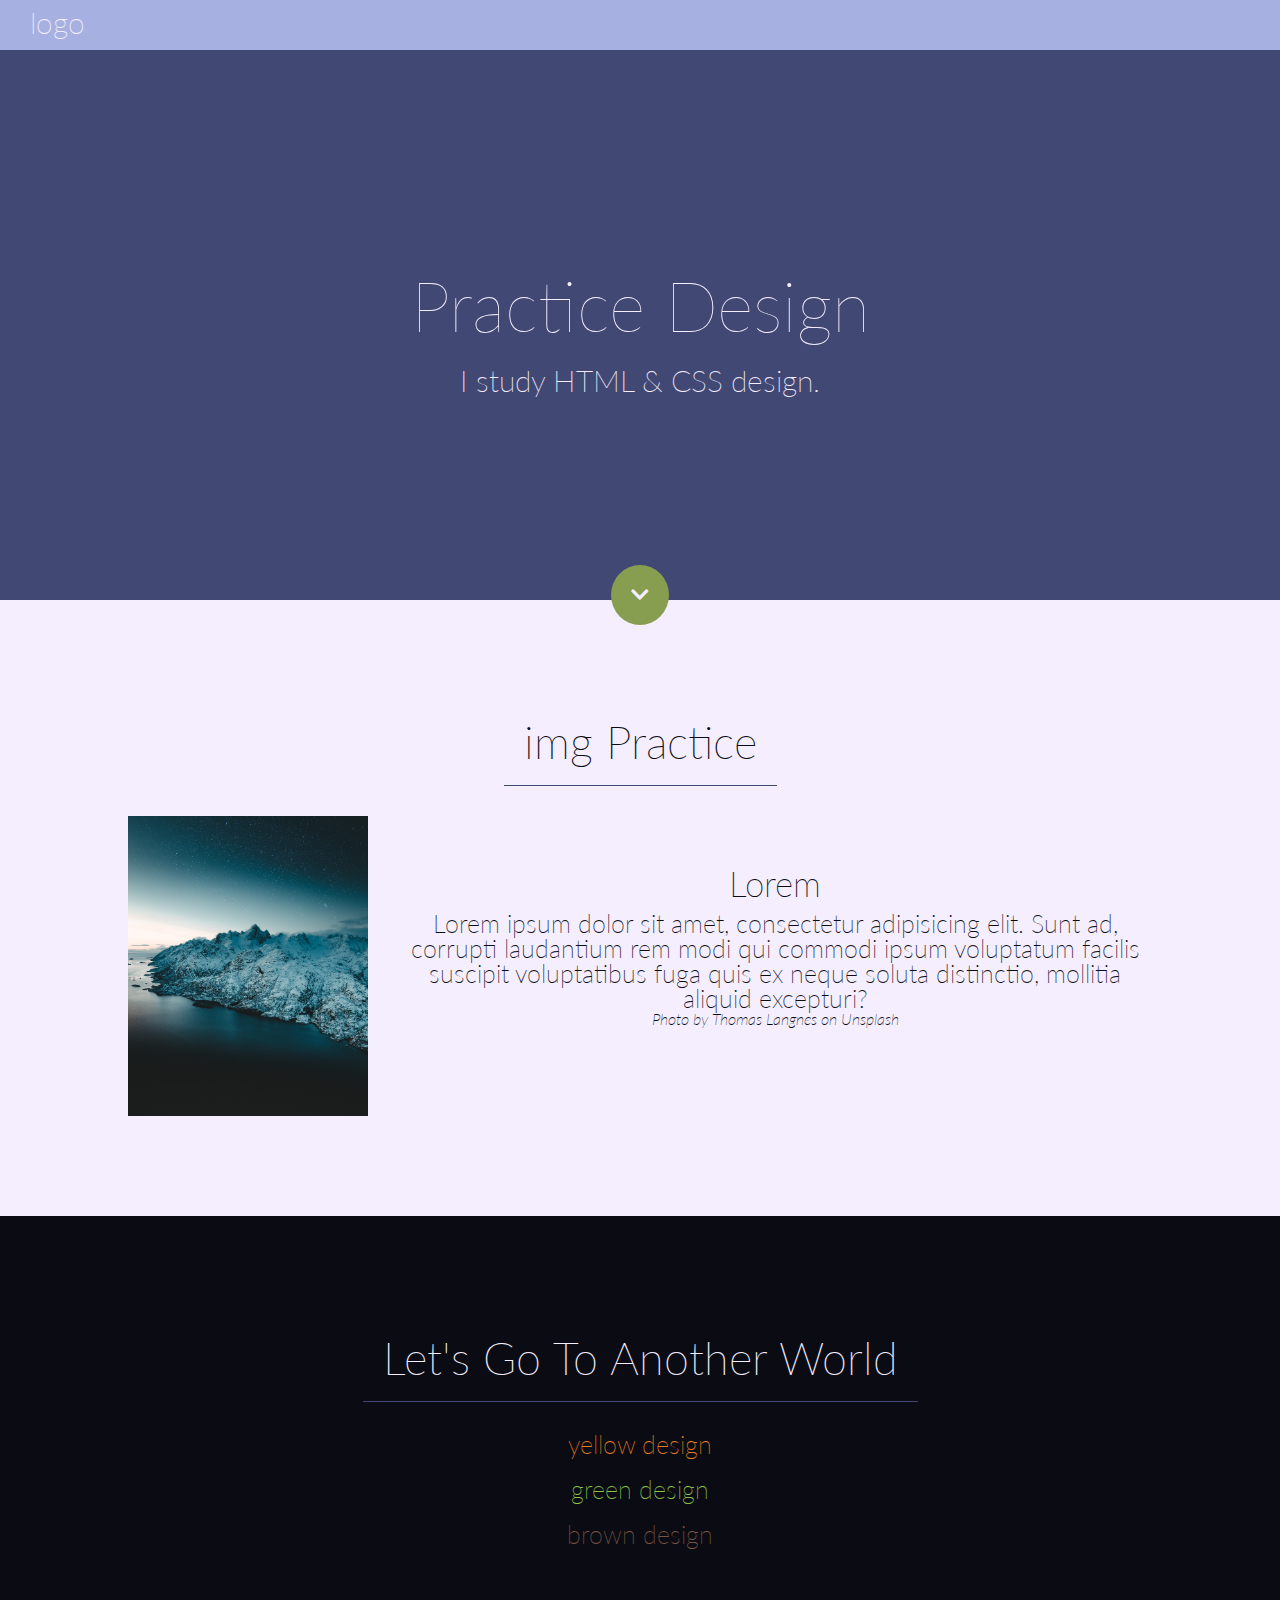
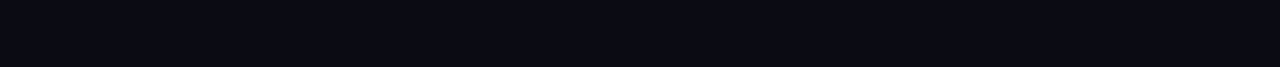
<file: blue-design/index.html>
<!DOCTYPE html>
<html lang="ja">
<head>
  <meta charset="UTF-8">
  <meta name="viewport" content="width=device-width, initial-scale=1.0">
  <link href="https://fonts.googleapis.com/css2?family=Lato:wght@100;300;400&display=swap" rel="stylesheet">
  <link href="https://use.fontawesome.com/releases/v5.6.1/css/all.css" rel="stylesheet">
  <link rel="stylesheet" href="Doctors.css">
  <link rel="stylesheet" href="style.css">
  <title>Practice</title>
</head>
<body>

  <header>
    <div class="header-left">
      <p class="header-logo">logo</p>
    </div>
  </header>
  
  <div class="top-section">
    <div class="container">
      <h1>Practice Design</h1>
      <p>I study HTML & CSS design.</p>
      <i class="fas fa-chevron-down"></i>
    </div>
  </div>

  <div class="main-section">
    <div class="container">
      <h1>img Practice</h1>
      <div class="left">
        <img src="../img/thomas-langnes-Wl-jXKQjG6o-unsplash.jpg" alt="">
      </div>
      <div class="right">
        <h2>Lorem</h2>
        <p>Lorem ipsum dolor sit amet, consectetur adipisicing elit. Sunt ad, corrupti laudantium rem modi qui commodi ipsum voluptatum facilis suscipit voluptatibus fuga quis ex neque soluta distinctio, mollitia aliquid excepturi?</p>
        <i>Photo by Thomas Langnes on Unsplash</i>
      </div>
    </div>
  </div>

  <div class="sub-section">
    <div class="container">
      <h1>Let's Go  To Another World</h1>
      <div class="link">
        <a href="../yellow-design/index.html" class="yellow">yellow design</a>
        <a href="../green-design/index.html" class="green">green design</a>
        <a href="../blown-dedign/index.html" class="brown">brown design</a>
      </div>
    </div>
  </div>

</body>
</html>
</file>
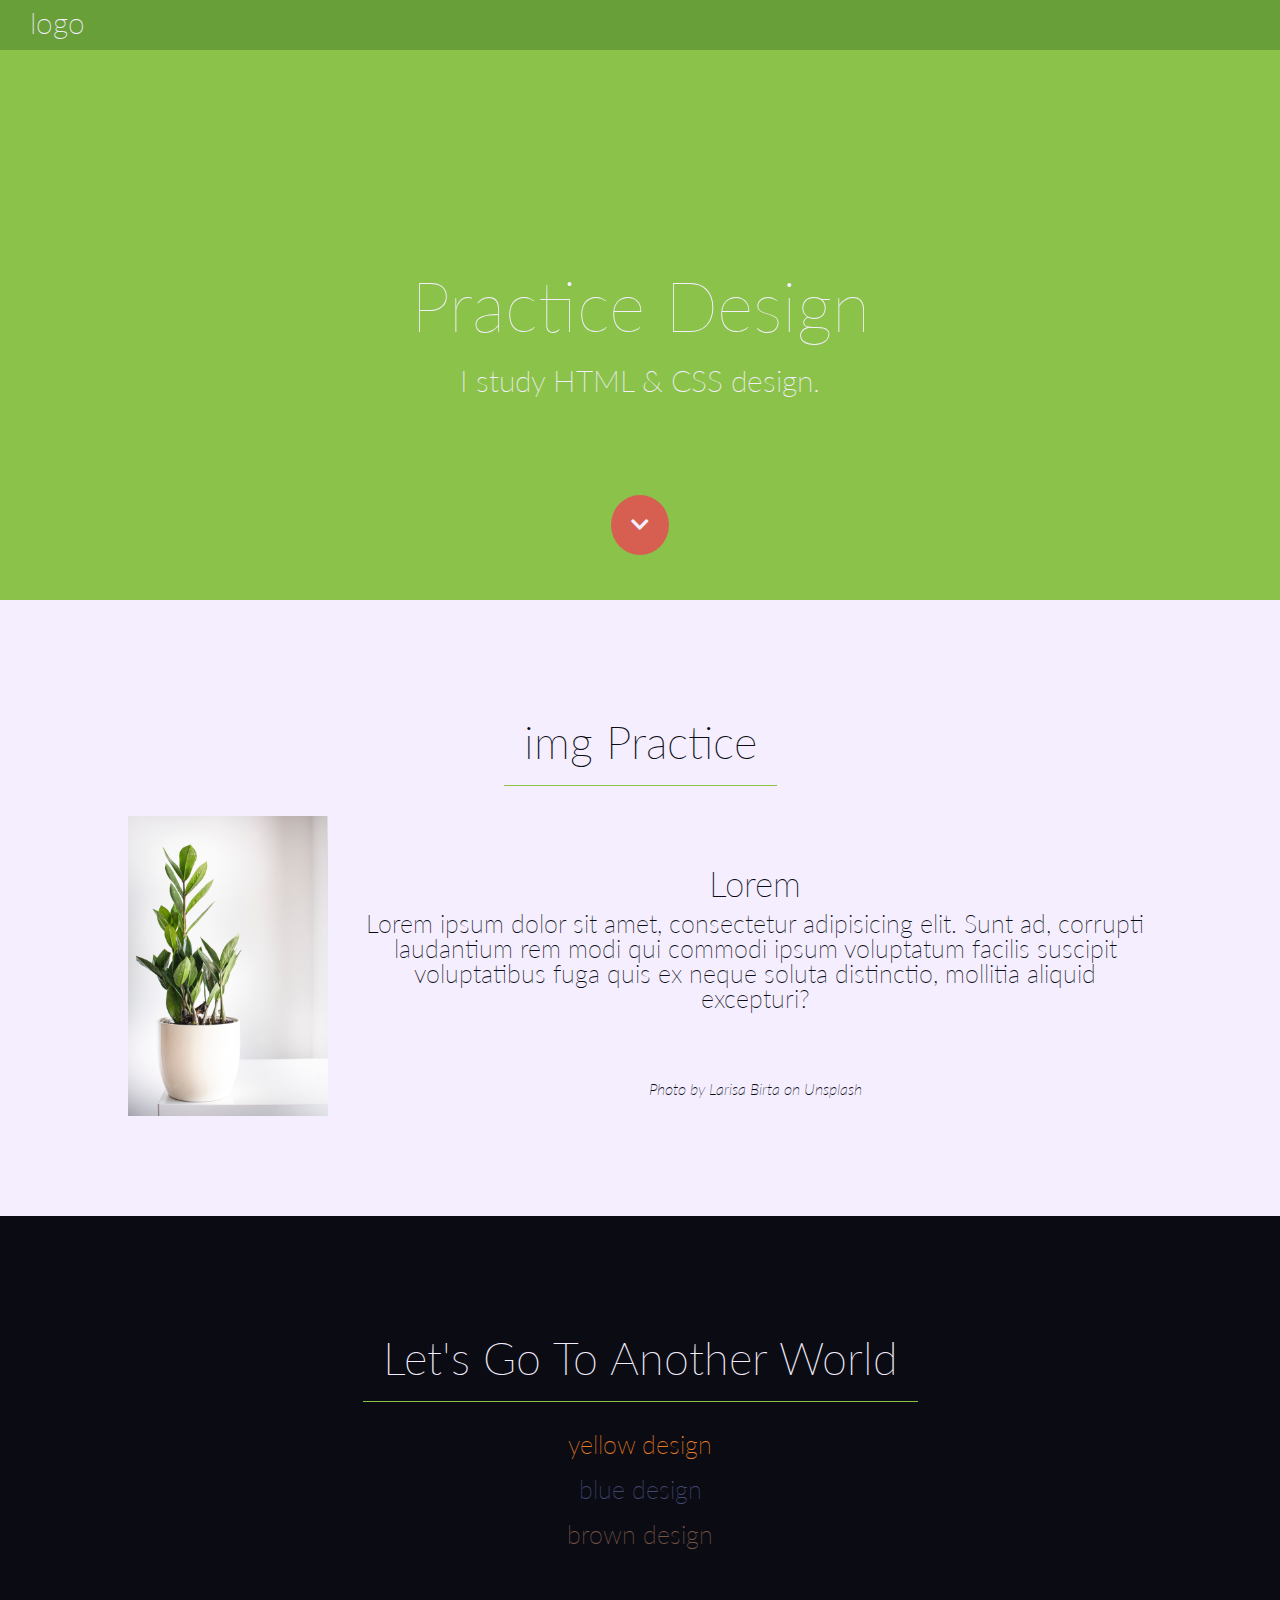
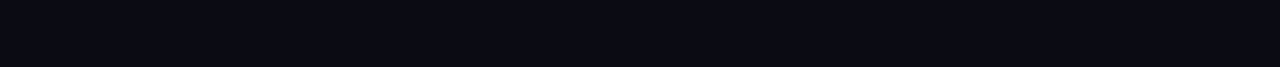
<file: green-design/index.html>
<!DOCTYPE html>
<html lang="ja">
<head>
  <meta charset="UTF-8">
  <meta name="viewport" content="width=device-width, initial-scale=1.0">
  <link href="https://fonts.googleapis.com/css2?family=Lato:wght@100;300;400&display=swap" rel="stylesheet">
  <link href="https://use.fontawesome.com/releases/v5.6.1/css/all.css" rel="stylesheet">
  <link rel="stylesheet" href="Doctors.css">
  <link rel="stylesheet" href="style.css">
  <title>Practice</title>
</head>
<body>

  <header>
    <div class="header-left">
      <p class="header-logo">logo</p>
    </div>
  </header>
  
  <div class="top-section">
    <div class="container">
      <h1>Practice Design</h1>
      <p>I study HTML & CSS design.</p>
      <i class="fas fa-chevron-down"></i>
    </div>
  </div>

  <div class="main-section">
    <div class="container">
      <h1>img Practice</h1>
      <div class="left">
        <img src="../img/larisa-birta-stX_EMBIlvA-unsplash.jpg" alt="">
      </div>
      <div class="right">
        <h2>Lorem</h2>
        <p>Lorem ipsum dolor sit amet, consectetur adipisicing elit. Sunt ad, corrupti laudantium rem modi qui commodi ipsum voluptatum facilis suscipit voluptatibus fuga quis ex neque soluta distinctio, mollitia aliquid excepturi?</p>
        <i>Photo by Larisa Birta on Unsplash</i>
      </div>
    </div>
  </div>

  <div class="sub-section">
    <div class="container">
      <h1>Let's Go  To Another World</h1>
      <div class="link">
        <a href="../yellow-design/index.html" class="yellow">yellow design</a>
        <a href="../blue-design/index.html" class="blue">blue design</a>
        <a href="../blown-dedign/index.html" class="brown">brown design</a>
      </div>
    </div>
  </div>

</body>
</html>
</file>
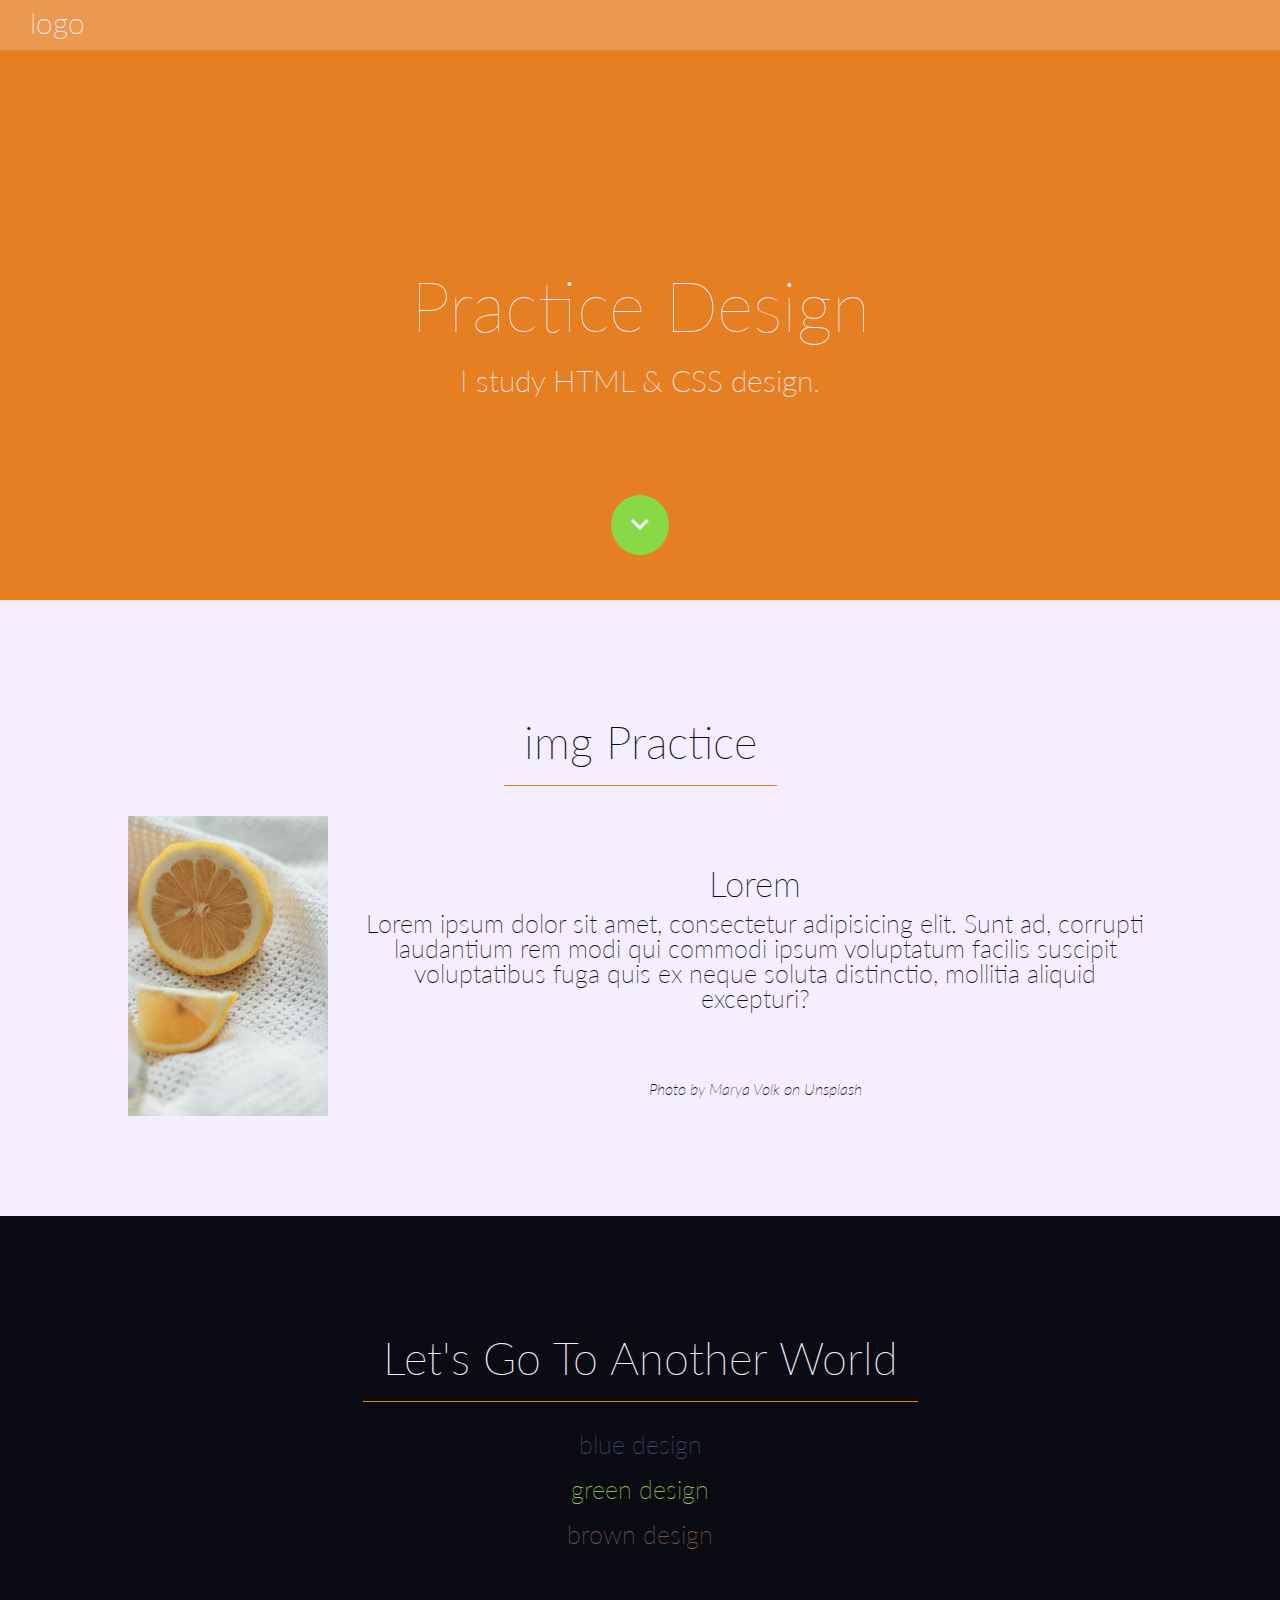
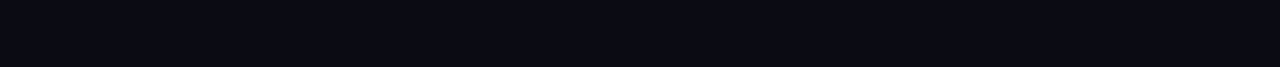
<file: yellow-design/index.html>
<!DOCTYPE html>
<html lang="ja">
<head>
  <meta charset="UTF-8">
  <meta name="viewport" content="width=device-width, initial-scale=1.0">
  <link href="https://fonts.googleapis.com/css2?family=Lato:wght@100;300;400&display=swap" rel="stylesheet">
  <link href="https://use.fontawesome.com/releases/v5.6.1/css/all.css" rel="stylesheet">
  <link rel="stylesheet" href="Doctors.css">
  <link rel="stylesheet" href="style.css">
  <title>Practice</title>
</head>
<body>

  <header>
    <div class="header-left">
      <p class="header-logo">logo</p>
    </div>
  </header>
  
  <div class="top-section">
    <div class="container">
      <h1>Practice Design</h1>
      <p>I study HTML & CSS design.</p>
      <i class="fas fa-chevron-down"></i>
    </div>
  </div>

  <div class="main-section">
    <div class="container">
      <h1>img Practice</h1>
      <div class="left">
        <img src="../img/marya_volk-bl61PHDfMmM-unsplash.jpg" alt="">
      </div>
      <div class="right">
        <h2>Lorem</h2>
        <p>Lorem ipsum dolor sit amet, consectetur adipisicing elit. Sunt ad, corrupti laudantium rem modi qui commodi ipsum voluptatum facilis suscipit voluptatibus fuga quis ex neque soluta distinctio, mollitia aliquid excepturi?</p>
        <i>Photo by Marya Volk on Unsplash</i>
      </div>
    </div>
  </div>

  <div class="sub-section">
    <div class="container">
      <h1>Let's Go  To Another World</h1>
      <div class="link">
        <a href="../blue-design/index.html" class="blue">blue design</a>
        <a href="../green-design/index.html" class="green">green design</a>
        <a href="../blown-dedign/index.html" class="brown">brown design</a>
      </div>
    </div>
  </div>

</body>
</html>
</file>
<file: blue-design/style.css>
* {
  font-family: 'Lato', sans-serif;
  font-weight: 200;
  text-decoration: none;
}

header {
  height: 50px;
  background: #a6b1e1;
  color: #f4eeff;
  position: fixed;
  z-index: 10;
  width: 100%;
}

header .header-logo {
  margin-left: 30px;
  font-size: 30px;
  line-height: 45px;
}

.top-section {
  background: #424874;
  color: #f4eeff;
  background-size: cover;
  height: 600px;
}

.top-section .container {
  text-align: center;
  padding: 270px;
}

.top-section h1 {
  font-size: 70px;
  font-weight: 100;
  margin-bottom: 25px;
}

.top-section p {
  font-size: 30px;
  margin-bottom: 70px;
}

.top-section .fas {
  margin-top: 100px;
  font-size: 20px;
  border-radius: 50%;
  background-color: #879E50;
  padding: 20px;
}

.main-section {
  background: #f4eeff;
  padding: 100px 0;
  color: #0b0c13;
}

.main-section .container {
  text-align: center;
  width: 80%;
  margin: 0 auto;
  overflow: hidden;
}

.main-section img {
  height: 300px;
  float: left;
  margin-right: 30px;
}

.main-section .right {
  margin-top: 50px;
}

.main-section h1 {
  font-size: 45px;
  margin-bottom: 30px;
  border-bottom: 1px solid #424874;
  display: inline-block;
  padding: 20px;
}

.main-section h2 {
  font-size: 35px;
  margin-bottom: 10px;
}

.main-section p {
  font-size: 25px;
}

.sub-section {
  background: #0b0c13;
}

.sub-section .container {
  padding: 100px 0;
  width: 80%;
  margin: 0 auto;
  text-align: center;
}

.sub-section .container h1 {
  font-size: 45px;
  margin-bottom: 30px;
  border-bottom: 1px solid #424874;
  display: inline-block;
  padding: 20px;
  color: #f4eeff;
}

.sub-section a {
  display: block;
  margin-bottom: 20px;
  color: #f4eeff;
  font-size: 25px;
}

.sub-section .yellow {
  color: #e67e22;
}

.sub-section .green {
  color: #8BC34A;
}

.sub-section .brown {
  color: #795548;
}
/*# sourceMappingURL=style.css.map */
</file>
<file: green-design/style.css>
* {
  font-family: 'Lato', sans-serif;
  font-weight: 200;
  text-decoration: none;
}

header {
  height: 50px;
  background: #689F38;
  color: #f4eeff;
  position: fixed;
  z-index: 10;
  width: 100%;
}

header .header-logo {
  margin-left: 30px;
  font-size: 30px;
  line-height: 45px;
}

.top-section {
  background: #8BC34A;
  color: #f4eeff;
  background-size: cover;
  height: 600px;
}

.top-section .container {
  text-align: center;
  padding: 270px;
}

.top-section h1 {
  font-size: 70px;
  font-weight: 100;
  margin-bottom: 25px;
}

.top-section p {
  font-size: 30px;
}

.top-section .fas {
  margin-top: 100px;
  font-size: 20px;
  border-radius: 50%;
  background-color: #D75F52;
  padding: 20px;
}

.main-section {
  background: #f4eeff;
  padding: 100px 0;
  color: #0b0c13;
}

.main-section .container {
  text-align: center;
  width: 80%;
  margin: 0 auto;
  overflow: hidden;
}

.main-section img {
  height: 300px;
  float: left;
  margin-right: 30px;
}

.main-section .right {
  margin-top: 50px;
}

.main-section h1 {
  font-size: 45px;
  margin-bottom: 30px;
  border-bottom: 1px solid #8BC34A;
  display: inline-block;
  padding: 20px;
}

.main-section h2 {
  font-size: 35px;
  margin-bottom: 10px;
}

.main-section p {
  font-size: 25px;
  margin-bottom: 70px;
}

.sub-section {
  background: #0b0c13;
}

.sub-section .container {
  padding: 100px 0;
  width: 80%;
  margin: 0 auto;
  text-align: center;
}

.sub-section .container h1 {
  font-size: 45px;
  margin-bottom: 30px;
  border-bottom: 1px solid #8BC34A;
  display: inline-block;
  padding: 20px;
  color: #f4eeff;
}

.sub-section a {
  display: block;
  margin-bottom: 20px;
  color: #f4eeff;
  font-size: 25px;
}

.sub-section .yellow {
  color: #e67e22;
}

.sub-section .blue {
  color: #424874;
}

.sub-section .brown {
  color: #795548;
}
/*# sourceMappingURL=style.css.map */
</file>
<file: yellow-design/style.css>
* {
  font-family: 'Lato', sans-serif;
  font-weight: 200;
  text-decoration: none;
}

header {
  height: 50px;
  background: #eb9950;
  color: #f4eeff;
  position: fixed;
  z-index: 10;
  width: 100%;
}

header .header-logo {
  margin-left: 30px;
  font-size: 30px;
  line-height: 45px;
}

.top-section {
  background: #e67e22;
  color: #f4eeff;
  background-size: cover;
  height: 600px;
}

.top-section .container {
  text-align: center;
  padding: 270px;
}

.top-section h1 {
  font-size: 70px;
  font-weight: 100;
  margin-bottom: 25px;
}

.top-section p {
  font-size: 30px;
}

.top-section .fas {
  margin-top: 100px;
  font-size: 20px;
  border-radius: 50%;
  background-color: #88D945;
  padding: 20px;
}

.main-section {
  background: #f4eeff;
  padding: 100px 0;
  color: #0b0c13;
}

.main-section .container {
  text-align: center;
  width: 80%;
  margin: 0 auto;
  overflow: hidden;
}

.main-section img {
  height: 300px;
  float: left;
  margin-right: 30px;
}

.main-section .right {
  margin-top: 50px;
}

.main-section h1 {
  font-size: 45px;
  margin-bottom: 30px;
  border-bottom: 1px solid #e67e22;
  display: inline-block;
  padding: 20px;
}

.main-section h2 {
  font-size: 35px;
  margin-bottom: 10px;
}

.main-section p {
  font-size: 25px;
  margin-bottom: 70px;
}

.sub-section {
  background: #0b0c13;
}

.sub-section .container {
  padding: 100px 0;
  width: 80%;
  margin: 0 auto;
  text-align: center;
}

.sub-section .container h1 {
  font-size: 45px;
  margin-bottom: 30px;
  border-bottom: 1px solid #e67e22;
  display: inline-block;
  padding: 20px;
  color: #f4eeff;
}

.sub-section a {
  display: block;
  margin-bottom: 20px;
  color: #f4eeff;
  font-size: 25px;
}

.sub-section .blue {
  color: #424874;
}

.sub-section .green {
  color: #8BC34A;
}

.sub-section .brown {
  color: #795548;
}
/*# sourceMappingURL=style.css.map */
</file>
<file: blue-design/Doctors.css>
/* 
html5doctor.com Reset Stylesheet
v1.6.1
Last Updated: 2010-09-17
Author: Richard Clark - http://richclarkdesign.com 
Twitter: @rich_clark
*/

html, body, div, span, object, iframe,
h1, h2, h3, h4, h5, h6, p, blockquote, pre,
abbr, address, cite, code,
del, dfn, em, img, ins, kbd, q, samp,
small, strong, sub, sup, var,
b, i,
dl, dt, dd, ol, ul, li,
fieldset, form, label, legend,
table, caption, tbody, tfoot, thead, tr, th, td,
article, aside, canvas, details, figcaption, figure, 
footer, header, hgroup, menu, nav, section, summary,
time, mark, audio, video {
  margin:0;
  padding:0;
  border:0;
  outline:0;
  font-size:100%;
  vertical-align:baseline;
  background:transparent;
}

body {
  line-height:1;
}

article,aside,details,figcaption,figure,
footer,header,hgroup,menu,nav,section { 
  display:block;
}

nav ul {
  list-style:none;
}

blockquote, q {
  quotes:none;
}

blockquote:before, blockquote:after,
q:before, q:after {
  content:'';
  content:none;
}

a {
  margin:0;
  padding:0;
  font-size:100%;
  vertical-align:baseline;
  background:transparent;
}

/* change colours to suit your needs */
ins {
  background-color:#ff9;
  color:#000;
  text-decoration:none;
}

/* change colours to suit your needs */
mark {
  background-color:#ff9;
  color:#000; 
  font-style:italic;
   font-weight:bold;
}

del {
  text-decoration: line-through;
}

abbr[title], dfn[title] {
  border-bottom:1px dotted;
  cursor:help;
}

table {
  border-collapse:collapse;
  border-spacing:0;
}

/* change border colour to suit your needs */
hr {
  display:block;
  height:1px;
  border:0;   
  border-top:1px solid #cccccc;
  margin:1em 0;
  padding:0;
}

input, select {
  vertical-align:middle;
}
</file>
<file: green-design/Doctors.css>
/* 
html5doctor.com Reset Stylesheet
v1.6.1
Last Updated: 2010-09-17
Author: Richard Clark - http://richclarkdesign.com 
Twitter: @rich_clark
*/

html, body, div, span, object, iframe,
h1, h2, h3, h4, h5, h6, p, blockquote, pre,
abbr, address, cite, code,
del, dfn, em, img, ins, kbd, q, samp,
small, strong, sub, sup, var,
b, i,
dl, dt, dd, ol, ul, li,
fieldset, form, label, legend,
table, caption, tbody, tfoot, thead, tr, th, td,
article, aside, canvas, details, figcaption, figure, 
footer, header, hgroup, menu, nav, section, summary,
time, mark, audio, video {
  margin:0;
  padding:0;
  border:0;
  outline:0;
  font-size:100%;
  vertical-align:baseline;
  background:transparent;
}

body {
  line-height:1;
}

article,aside,details,figcaption,figure,
footer,header,hgroup,menu,nav,section { 
  display:block;
}

nav ul {
  list-style:none;
}

blockquote, q {
  quotes:none;
}

blockquote:before, blockquote:after,
q:before, q:after {
  content:'';
  content:none;
}

a {
  margin:0;
  padding:0;
  font-size:100%;
  vertical-align:baseline;
  background:transparent;
}

/* change colours to suit your needs */
ins {
  background-color:#ff9;
  color:#000;
  text-decoration:none;
}

/* change colours to suit your needs */
mark {
  background-color:#ff9;
  color:#000; 
  font-style:italic;
   font-weight:bold;
}

del {
  text-decoration: line-through;
}

abbr[title], dfn[title] {
  border-bottom:1px dotted;
  cursor:help;
}

table {
  border-collapse:collapse;
  border-spacing:0;
}

/* change border colour to suit your needs */
hr {
  display:block;
  height:1px;
  border:0;   
  border-top:1px solid #cccccc;
  margin:1em 0;
  padding:0;
}

input, select {
  vertical-align:middle;
}
</file>
<file: yellow-design/Doctors.css>
/* 
html5doctor.com Reset Stylesheet
v1.6.1
Last Updated: 2010-09-17
Author: Richard Clark - http://richclarkdesign.com 
Twitter: @rich_clark
*/

html, body, div, span, object, iframe,
h1, h2, h3, h4, h5, h6, p, blockquote, pre,
abbr, address, cite, code,
del, dfn, em, img, ins, kbd, q, samp,
small, strong, sub, sup, var,
b, i,
dl, dt, dd, ol, ul, li,
fieldset, form, label, legend,
table, caption, tbody, tfoot, thead, tr, th, td,
article, aside, canvas, details, figcaption, figure, 
footer, header, hgroup, menu, nav, section, summary,
time, mark, audio, video {
  margin:0;
  padding:0;
  border:0;
  outline:0;
  font-size:100%;
  vertical-align:baseline;
  background:transparent;
}

body {
  line-height:1;
}

article,aside,details,figcaption,figure,
footer,header,hgroup,menu,nav,section { 
  display:block;
}

nav ul {
  list-style:none;
}

blockquote, q {
  quotes:none;
}

blockquote:before, blockquote:after,
q:before, q:after {
  content:'';
  content:none;
}

a {
  margin:0;
  padding:0;
  font-size:100%;
  vertical-align:baseline;
  background:transparent;
}

/* change colours to suit your needs */
ins {
  background-color:#ff9;
  color:#000;
  text-decoration:none;
}

/* change colours to suit your needs */
mark {
  background-color:#ff9;
  color:#000; 
  font-style:italic;
   font-weight:bold;
}

del {
  text-decoration: line-through;
}

abbr[title], dfn[title] {
  border-bottom:1px dotted;
  cursor:help;
}

table {
  border-collapse:collapse;
  border-spacing:0;
}

/* change border colour to suit your needs */
hr {
  display:block;
  height:1px;
  border:0;   
  border-top:1px solid #cccccc;
  margin:1em 0;
  padding:0;
}

input, select {
  vertical-align:middle;
}
</file>
